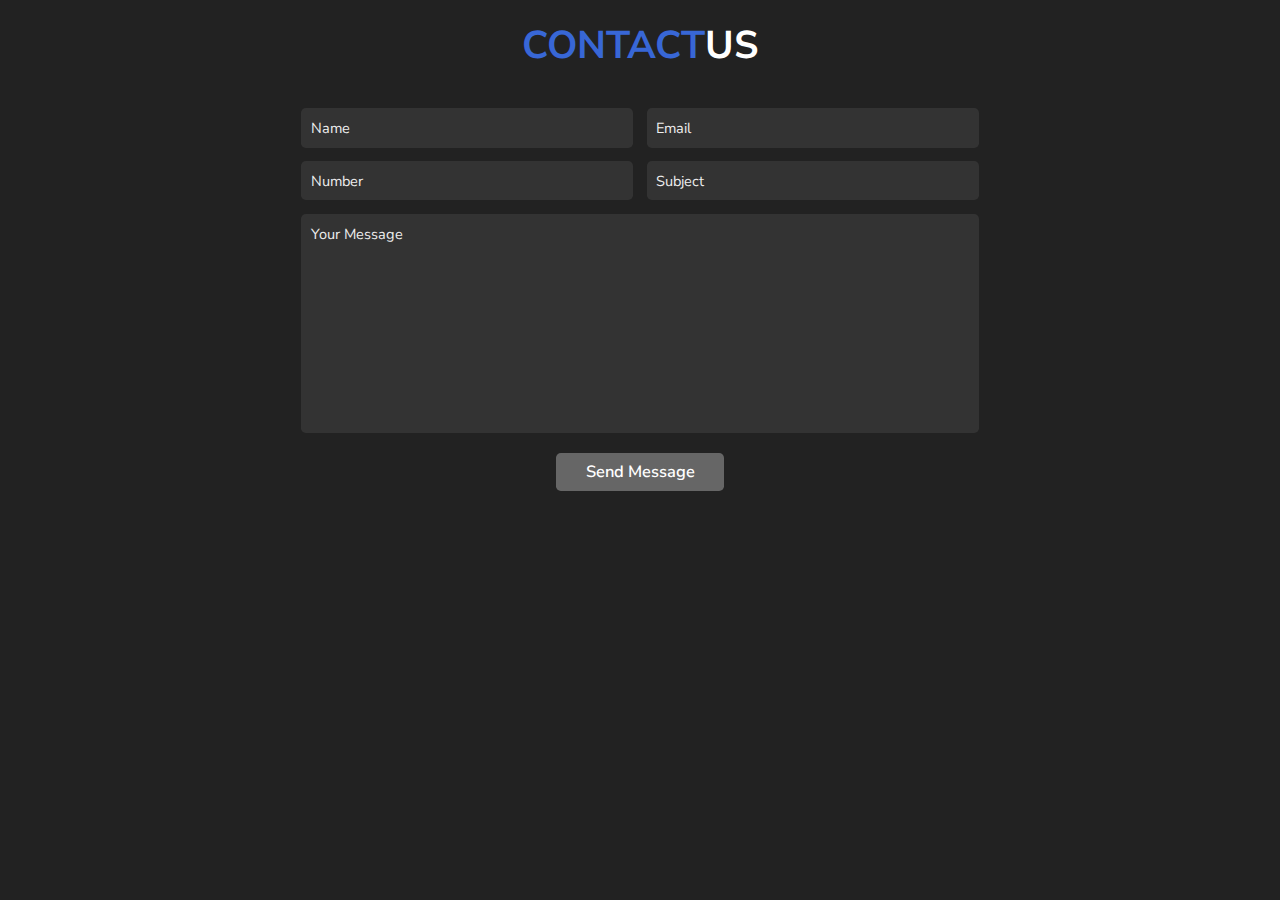
<file: contact.html>
<!--contact section starts-->
 <!DOCTYPE html>
<html lang="en">

<head>
    <meta charset="UTF-8">
    <meta http-equiv="X-UA-Compatible" content="IE=edge">
    <meta name="viewport" content="width=device-width, initial-scale=1.0">
    <title>event managment</title>

    <link rel="stylesheet" href="https://cdn.jsdelivr.net/npm/swiper@8/swiper-bundle.min.css" />


    <!--font awsome cdn link-->
    <link rel="stylesheet" href="https://cdnjs.cloudflare.com/ajax/libs/font-awesome/6.2.0/css/all.min.css">

    <!--custom css file link-->
    <link rel="stylesheet" href="style.css">
</head>
 <body>
    

 <section class="contact" id="contact">

    <h1 class="heading"> <span>contact</span>us</h1>

    <form action="/contactus" method="POST" enctype="application/x-www-form-urlencoded">
        <div class="inputBox">

            <input type="text" placeholder="name" name="name"> 
            <input type="email" placeholder="email" name="email">

        </div>
        <div class="inputBox">
            <input type="number" placeholder="number" name="number">
            <input type="text" placeholder="subject" name="subject">

        </div>
        <textarea name="" placeholder="your message" id="" cols="30" rows="10" name="message"></textarea>
        <input type="submit" value="send message" class="btn">
    </form>

</section>
</body>
</html>

<!--contact section ends-->
</file>
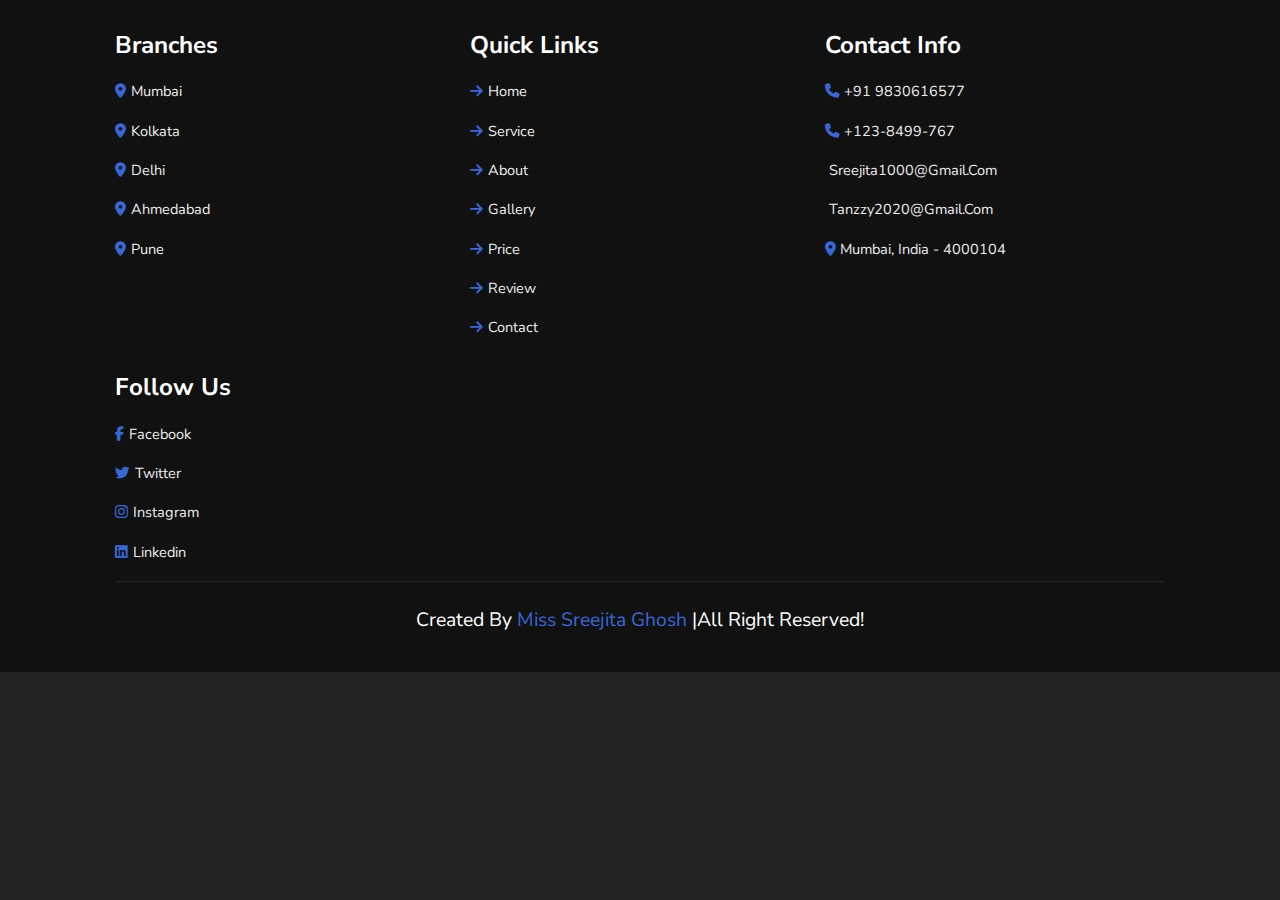
<file: footer.html>
<!DOCTYPE html>
<html lang="en">

<head>
    <meta charset="UTF-8">
    <meta http-equiv="X-UA-Compatible" content="IE=edge">
    <meta name="viewport" content="width=device-width, initial-scale=1.0">
    <title>event managment</title>

    <link rel="stylesheet" href="https://cdn.jsdelivr.net/npm/swiper@8/swiper-bundle.min.css" />


    <!--font awsome cdn link-->
    <link rel="stylesheet" href="https://cdnjs.cloudflare.com/ajax/libs/font-awesome/6.2.0/css/all.min.css">

    <!--custom css file link-->
    <link rel="stylesheet" href="style.css">
</head>
<body>
    


<!--footer section starts-->


<section class="footer">

    <div class="box-container">

        <div class="box">

            <h3>branches</h3>
            <a href="#"> <i class="fas fa-map-marker-alt"></i>mumbai</a>
            <a href="#"> <i class="fas fa-map-marker-alt"></i>kolkata</a>
            <a href="#"> <i class="fas fa-map-marker-alt"></i>delhi</a>
            <a href="#"> <i class="fas fa-map-marker-alt"></i>ahmedabad</a>
            <a href="#"> <i class="fas fa-map-marker-alt"></i>pune</a>
        </div>

        <div class="box">

            <h3>quick links</h3>
            <a href="#"> <i class="fas fa-arrow-right"></i>home</a>
            <a href="#"> <i class="fas fa-arrow-right"></i>service</a>
            <a href="#"> <i class="fas fa-arrow-right"></i>about</a>
            <a href="#"> <i class="fas fa-arrow-right"></i>gallery</a>
            <a href="#"> <i class="fas fa-arrow-right"></i>price</a>
            <a href="#"> <i class="fas fa-arrow-right"></i>review</a>
            <a href="#"> <i class="fas fa-arrow-right"></i>contact</a>

        </div>

        <div class="box">

            <h3>contact info</h3>
            <a href="#"> <i class="fas fa-phone"></i>+91 9830616577</a>
            <a href="#"> <i class="fas fa-phone"></i>+123-8499-767</a>
            <a href="#"> <i class="fas fa-envelop"></i>sreejita1000@gmail.com</a>
            <a href="#"> <i class="fas fa-envelop"></i>tanzzy2020@gmail.com</a>
            <a href="#"> <i class="fas fa-map-marker-alt"></i>mumbai, india - 4000104</a>
        
        </div>

        <div class="box">

            <h3>follow us</h3>
            <a href="#"> <i class="fab fa-facebook-f"></i>facebook</a>
            <a href="#"> <i class="fab fa-twitter"></i>twitter</a>
            <a href="#"> <i class="fab fa-instagram"></i>instagram</a>
            <a href="#"> <i class="fab fa-linkedin"></i>linkedin</a>
        
        </div>

    </div>

    <div class="credit"> created by <span>miss sreejita ghosh</span> |all right reserved!</div>

</section>

</body>
</html>

 <!--footer section ends-->
</file>
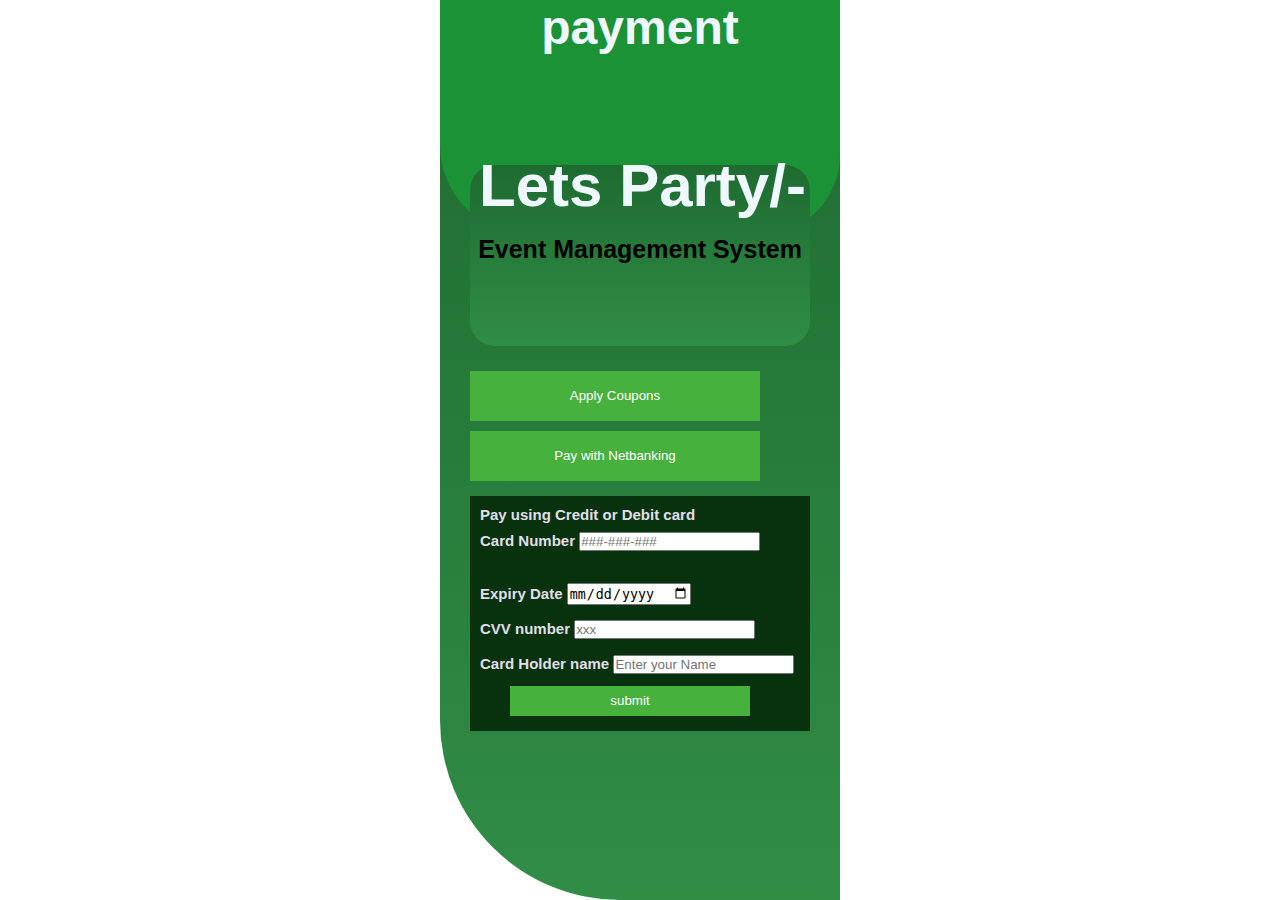
<file: payment.html>
<!DOCTYPE html>
<html lang="en">
<head>
	<meta charset="UTF-8" />
	<meta http-equiv="X-UA-Compatible" content="IE=edge" />
	<meta
	name="viewport"
	content="width=device-width,
			initial-scale=1.0"/>
	<link rel="stylesheet" href="styleM.css"/>
</head>
<body>
	<div class="container">
	<div class="main-content">
		<p class="text">payment</p>
	</div>

	<div class="centre-content">
		<h1 class="price">Lets Party<span>/-</span></h1>
		<p class="course">
		Event Management System
		</p>
	</div>

	<div class="last-content">
		<button type="button" class="pay-now-btn">
		Apply Coupons
		</button>
		<button type="button" class="pay-now-btn">
		Pay with Netbanking
		</button>

		<!-- <button type="button" class="pay-now-btn">
		Netbanking options
		</button> -->
	</div>

	<div class="card-details">
		<p>Pay using Credit or Debit card</p>
        <form action="/payment"method="POST" enctype="application/x-www-form-urlencoded">
		<div class="card-number">
		<label> Card Number </label>
		<input
			type="number"
			class="card-number-field" placeholder="###-###-###" name="card_number"/>
		</div>
		<br />
		<div class="date-number">
		<label> Expiry Date </label>
		<input type="date" class="date-number-field" placeholder="DD-MM-YY" name="expiry_date"/>
		</div>

		<div class="cvv-number">
		<label> CVV number </label>
		<input type="text" class="cvv-number-field" placeholder="xxx" name="CVV_Number"/>
		</div>
		<div class="nameholder-number">
		<label> Card Holder name </label>
		<input type="text" class="card-name-field" placeholder="Enter your Name" name="Card_Holder_Name"/>
		</div>
		<button type="submit" class="submit-now-btn"> submit
		</button>
	</div>
</form>
	</div>
</body>
</html>
</file>
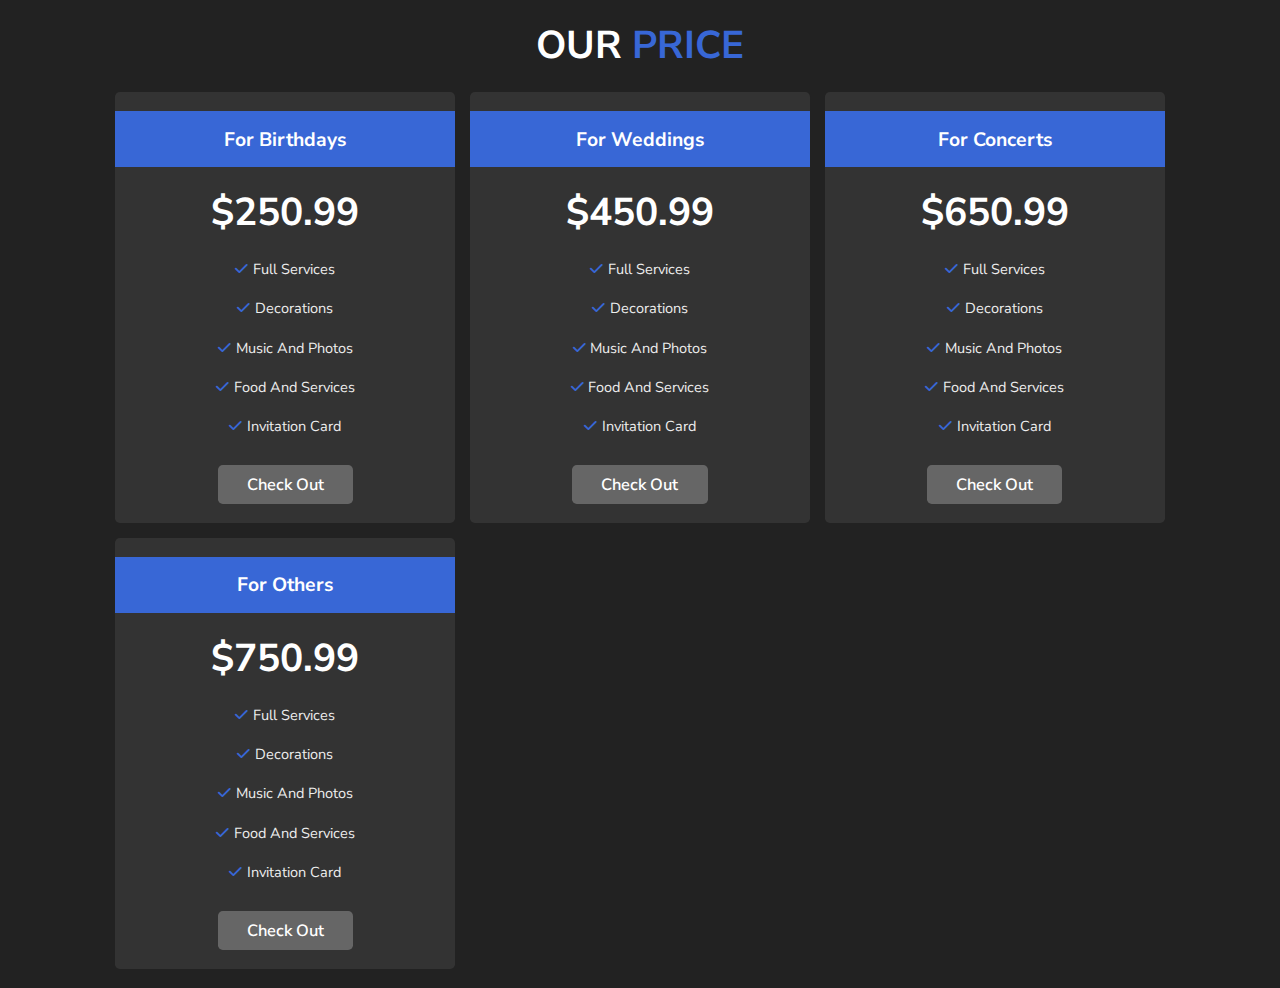
<file: price.html>
<!DOCTYPE html>
<html lang="en">

<head>
    <meta charset="UTF-8">
    <meta http-equiv="X-UA-Compatible" content="IE=edge">
    <meta name="viewport" content="width=device-width, initial-scale=1.0">
    <title>event managment</title>

    <link rel="stylesheet" href="https://cdn.jsdelivr.net/npm/swiper@8/swiper-bundle.min.css" />


    <!--font awsome cdn link-->
    <link rel="stylesheet" href="https://cdnjs.cloudflare.com/ajax/libs/font-awesome/6.2.0/css/all.min.css">

    <!--custom css file link-->
    <link rel="stylesheet" href="style.css">
</head>
<!--price section starts-->
<body>

<section class="price" id="price">

    <h1 class="heading">our <span>price</span></h1>

    <div class="box-container">

        <div class="box">

            <h3 class="title">for birthdays</h3>
            <h3 class="amount">$250.99</h3>
            <ul>
                <li><i class="fas fa-check"></i>full services</li>
                <li><i class="fas fa-check"></i>decorations</li>
                <li><i class="fas fa-check"></i>music and photos</li>
                <li><i class="fas fa-check"></i>food and services</li>
                <li><i class="fas fa-check"></i>invitation card</li>

            </ul>
            <a href="payment.html" class="btn">check out</a>

        </div>

        <div class="box">

            <h3 class="title">for weddings</h3>
            <h3 class="amount">$450.99</h3>
            <ul>
                <li><i class="fas fa-check"></i>full services</li>
                <li><i class="fas fa-check"></i>decorations</li>
                <li><i class="fas fa-check"></i>music and photos</li>
                <li><i class="fas fa-check"></i>food and services</li>
                <li><i class="fas fa-check"></i>invitation card</li>

            </ul>
            <a href="payment.html" class="btn">check out</a>

        </div>

        <div class="box">

            <h3 class="title">for concerts</h3>
            <h3 class="amount">$650.99</h3>
            <ul>
                <li><i class="fas fa-check"></i>full services</li>
                <li><i class="fas fa-check"></i>decorations</li>
                <li><i class="fas fa-check"></i>music and photos</li>
                <li><i class="fas fa-check"></i>food and services</li>
                <li><i class="fas fa-check"></i>invitation card</li>

            </ul>
            <a href="payment.html" class="btn">check out</a>

        </div>

        <div class="box">

            <h3 class="title">for others</h3>
            <h3 class="amount">$750.99</h3>
            <ul>
                <li><i class="fas fa-check"></i>full services</li>
                <li><i class="fas fa-check"></i>decorations</li>
                <li><i class="fas fa-check"></i>music and photos</li>
                <li><i class="fas fa-check"></i>food and services</li>
                <li><i class="fas fa-check"></i>invitation card</li>

            </ul>
            <a href="payment.html" class="btn">check out</a>

        </div>





    </div>




</section>
</body>
    
<!--price section ends-->
</file>
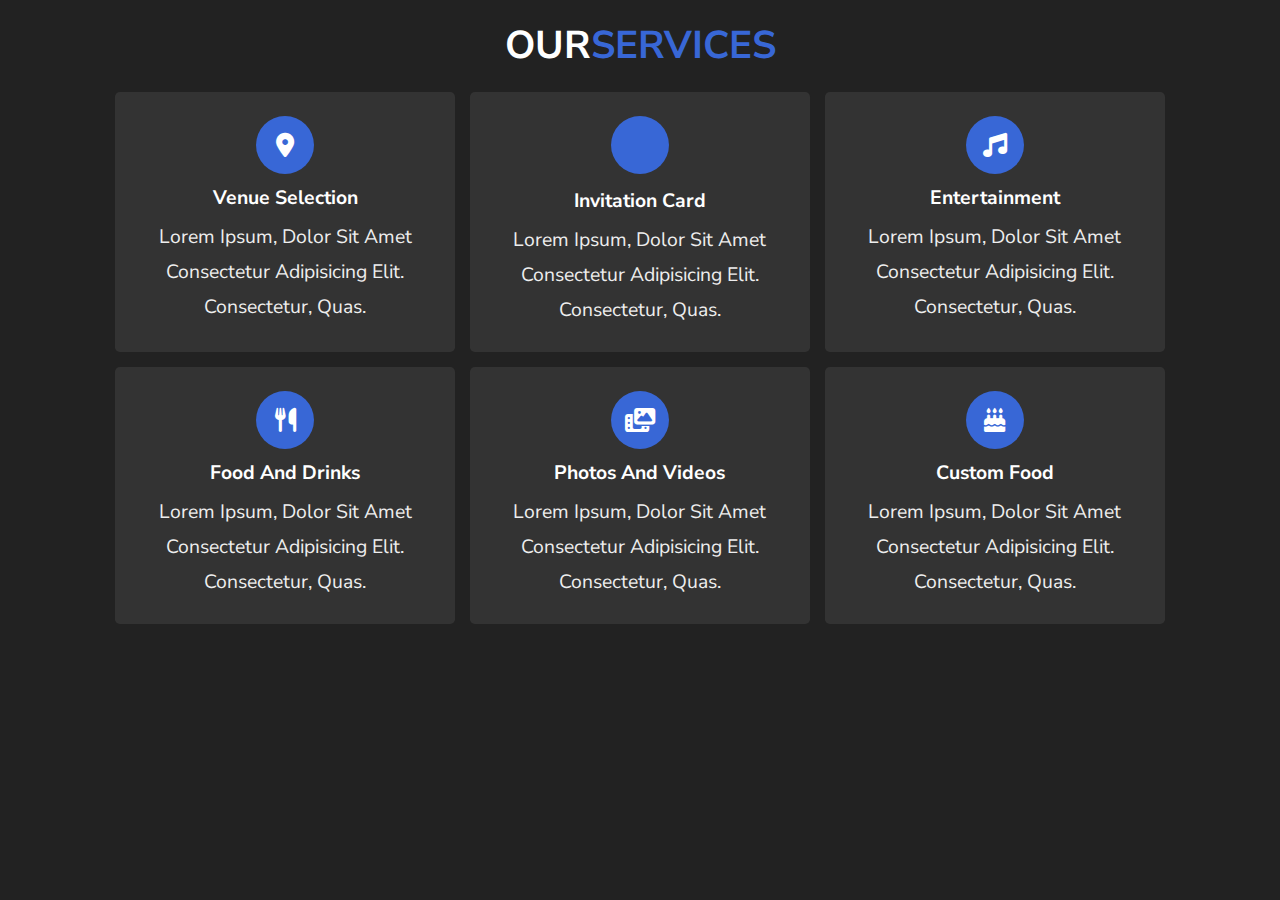
<file: service.html>
<!DOCTYPE html>
<html lang="en">

<head>
    <meta charset="UTF-8">
    <meta http-equiv="X-UA-Compatible" content="IE=edge">
    <meta name="viewport" content="width=device-width, initial-scale=1.0">
    <title>event managment</title>

    <link rel="stylesheet" href="https://cdn.jsdelivr.net/npm/swiper@8/swiper-bundle.min.css" />


    <!--font awsome cdn link-->
    <link rel="stylesheet" href="https://cdnjs.cloudflare.com/ajax/libs/font-awesome/6.2.0/css/all.min.css">

    <!--custom css file link-->
    <link rel="stylesheet" href="style.css">
</head>
<body>
<section class="service" id="service">

    <h1 class="heading">our<span>services</span></h1>

    <div class="box-container">


        <div class="box">
            <i class="fas fa-map-marker-alt"></i>
            <h3>venue selection</h3>
            <p>Lorem ipsum, dolor sit amet consectetur adipisicing elit. Consectetur, quas.</p>
        </div>


        <div class="box">
            <i class="fas fa-envelop"></i>
            <h3> invitation card</h3>
            <p>Lorem ipsum, dolor sit amet consectetur adipisicing elit. Consectetur, quas.</p>
        </div>

        <div class="box">
            <i class="fas fa-music"></i>
            <h3>entertainment</h3>
            <p>Lorem ipsum, dolor sit amet consectetur adipisicing elit. Consectetur, quas.</p>
        </div>

        <div class="box">
            <i class="fas fa-utensils"></i>
            <h3> food and drinks</h3>
            <p>Lorem ipsum, dolor sit amet consectetur adipisicing elit. Consectetur, quas.</p>
        </div>

        <div class="box">
            <i class="fas fa-photo-video"></i>
            <h3> photos and videos</h3>
            <p>Lorem ipsum, dolor sit amet consectetur adipisicing elit. Consectetur, quas.</p>
        </div>

        <div class="box">
            <i class="fas fa-birthday-cake"></i>
            <h3> custom food</h3>
            <p>Lorem ipsum, dolor sit amet consectetur adipisicing elit. Consectetur, quas.</p>
        </div>

    </div>




</section>
</body>




<!--service section ends-->
</file>
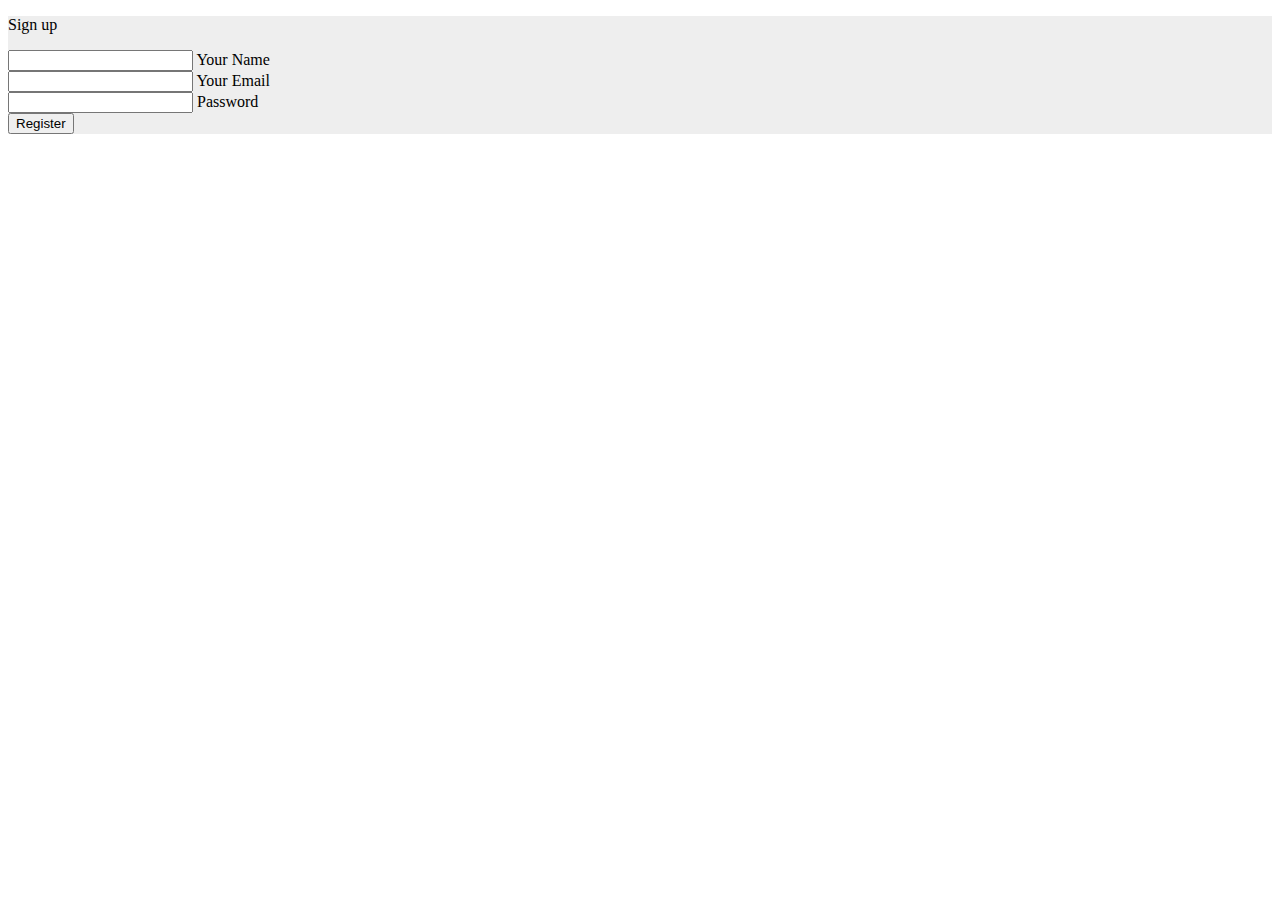
<file: signup.html>
<!DOCTYPE html>
  <html lang="en">
  <head>
    <meta charset="UTF-8">
    <meta http-equiv="X-UA-Compatible" content="IE=edge">
    <meta name="viewport" content="width=device-width, initial-scale=1.0">
    <title>Document</title>
  </head>
  <body>
    <section class="vh-100" style="background-color: #eee;">
      <div class="container h-100">
        <div class="row d-flex justify-content-center align-items-center h-100">
          <div class="col-lg-12 col-xl-11">
            <div class="card text-black" style="border-radius: 25px;">
              <div class="card-body p-md-5">
                <div class="row justify-content-center">
                  <div class="col-md-10 col-lg-6 col-xl-5 order-2 order-lg-1">
    
                    <p class="text-center h1 fw-bold mb-5 mx-1 mx-md-4 mt-4">Sign up</p>
    
                    <form class="mx-1 mx-md-4" action="/users/signup" method="post">
    
                      <div class="d-flex flex-row align-items-center mb-4">
                        <i class="fas fa-user fa-lg me-3 fa-fw"></i>
                        <div class="form-outline flex-fill mb-0">
                          <input type="text" id="form3Example1c" class="form-control" name="name" />
                          <label class="form-label" for="form3Example1c">Your Name</label>
                        </div>
                      </div>
    
                      <div class="d-flex flex-row align-items-center mb-4">
                        <i class="fas fa-envelope fa-lg me-3 fa-fw"></i>
                        <div class="form-outline flex-fill mb-0">
                          <input type="email" id="form3Example3c" class="form-control" name="email"/>
                          <label class="form-label" for="form3Example3c">Your Email</label>
                        </div>
                      </div>
    
                      <div class="d-flex flex-row align-items-center mb-4">
                        <i class="fas fa-lock fa-lg me-3 fa-fw"></i>
                        <div class="form-outline flex-fill mb-0">
                          <input type="password" id="form3Example4c" class="form-control" name="password"/>
                          <label class="form-label" for="form3Example4c">Password</label>
                        </div>
                      </div>
    
                      <div class="d-flex justify-content-center mx-4 mb-3 mb-lg-4">
                        <button type="submit" class="btn btn-primary btn-lg">Register</button>
                      </div>
    
                    </form>
    
                  </div>
                  <div class="col-md-10 col-lg-6 col-xl-7 d-flex align-items-center order-1 order-lg-2">
    
                   
                  </div>
                </div>
              </div>
            </div>
          </div>
        </div>
      </div>
    </section>
  </body>
  </html>
</file>
<file: style.css>
@import url('https://fonts.googleapis.com/css2?family=Nunito+Sans:ital@1&display=swap');

:root {
    --main-color: #3867d6;

}

* {
    font-family: 'Nunito Sans', sans-serif;
    margin: 0;
    padding: 0;
    box-sizing: border-box;
    outline: none;
    border: none;
    text-decoration: none;
    text-transform: capitalize;
    transition: .2s linear;
}

html {
    font-size: 60.5%;
    overflow-x: hidden;
    scroll-padding-top: 7rem;
    scroll-behavior: smooth;

}

html::-webkit-scrollbar{
    width: 1rem;

}

html::-webkit-scrollbar-track {
    background: #444;

}

html::-webkit-scrollbar-thumb {
    background: var(--main-color);
    border-radius: 5rem;
}

body {
    background: #222;

}

section{
    padding: 2rem 9%;
}
 
.heading{
    text-align: center;
    padding-bottom: 2rem;
    color: #fff;
    text-transform: uppercase;
    font-size: 4rem;
}

.heading span{
    color:var(--main-color);
    text-transform: uppercase;

}





.btn{
    margin-top: 1rem;
    display: inline-block;
    padding: .8rem 3rem;
    font-size: 1.7rem;
    border-radius: .5rem;
    background: #666;
    color: #fff;
    cursor: pointer;
    font-weight: 600;
}

.btn:hover{
    background:var(--main-color);
}




.header {
    position: fixed;
    top: 0;
    left: 0;
    right: 0;
    z-index: 10000;
    background: #333;
    display: flex;
    align-items: center;
    justify-content: space-between;
    padding: 1.5rem 9%;


}

.header .logo {
    font-weight: bolder;
    color: #fff;
    font-size: 2.5rem;

}

.header .logo span {
    color: var(--main-color);


}

.header .navbar a {
    font-size: 1.7rem;
    color: #fff;
    margin-left: 2rem;

}

.header .navbar a:hover {
    color: var(--main-color);
}

#menu-bars {
    font-size: 3rem;
    color: #fff;
    cursor: pointer;
    display: none;
}

.home .content{
    text-align:center;
    padding-top: 6rem;
    margin: 2rem auto;
    max-width: 70rem;

}

.home .content h3{
    color: #fff;
    font-size: 4.5rem;
    text-transform: uppercase;

}

.home .content h3 span{
    color:var(--main-color);
    
    text-transform: uppercase;
    
}

.home .home-slider .swiper-slide{
    overflow: hidden;
    border-radius: .5rem;
    height: 50rem;
    width: 35rem;
}

.home .home-slider .swiper-slide img{
    height:100%;
    width: 100%;
    object-fit: cover;
}

.service .box-container{
    display: grid;
    grid-template-columns: repeat(auto-fit,minmax(27rem,1fr));
    gap: 1.5rem;
}

.service .box-container .box{
    border-radius: .5rem;
    background: #333;
    text-align: center;
    padding: 2.5rem;

}

.service .box-container .box i{
    height: 6rem;
    width: 6rem;
    line-height: 6rem;
    border-radius: 50%;
    font-size: 2.5rem;
    background:var(--main-color);
    color: #fff;
    
    
}

.service .box-container .box h3{
    font-size: 2rem;
    color: #fff;
    padding:1rem 0;

}


.service .box-container .box p{
    font-size: 2rem;
    color: #eee;
    line-height: 1.8;
    
}


.about .row{
    display: flex;
    align-items: center;
    flex-wrap: wrap;
    gap: 1.5rem;

}

.about .row .image{
    flex: 1 1 45rem;
    padding: 1rem;
}

.about .row .image img{
    width: 100%;
    border-radius: .5rem;
    border: 1rem solid #333;



}

.about .row .content{
    flex: 1 1 45rem;
    
}


.about .row .content h3{
    font-size: 3.5rem;
    color: #fff;

}

.about .row .content p{
    font-size: 1.5rem;
    color: #eee;
    padding: 1rem 0;
    line-height: 2;
    
}

.gallery .box-container{
    display: grid;
    grid-template-columns: repeat(auto-fit,minmax(27rem,1fr));
    gap: 1.5rem;
}

.gallery .box-container .box{
    position: relative;
    border: 1rem solid #333;
    border-radius: .5rem;
    height: 25rem;
    cursor: pointer;
    overflow: hidden;
}

.gallery .box-container .box img{
    height: 100%;
    width: 100%;
    object-fit: cover;
}

.gallery .box-container .box:hover img{
    transform: scale(1.1);
    filter: grayscale();
}

.gallery .box-container .box .title{
    position: absolute;
    top:-10rem; left:0; right:0;
    background: #333;
    color: #fff;
    text-align: center;
    padding-bottom: 1rem;
    font-size: 2rem;

}

.gallery .box-container .box:hover .title{
    top:0; 
}






.gallery .box-container .box .icons{
    position: absolute;
    bottom:-10rem; left:0; right:0;
    background: #333;
    padding-top: 1rem;
    text-align: center;

}

.gallery .box-container .box:hover .icons{
    bottom: 0;
}




.gallery .box-container .box .icons a{
    font-size: 2rem;
    margin: .5rem 1rem;
    color: #fff;

}

.gallery .box-container .box .icons a:hover{
    color: var(--main-color);

}

.price .box-container{
    display: grid;
    grid-template-columns: repeat(auto-fit,minmax(27rem,1fr));
    gap: 1.5rem;
}

.price .box-container .box{
    padding:2rem 0;
    background: #333;
    border-radius: .5rem;
    text-align: center;

}

.price .box-container .box:hover{
    transform: scale(1.3);
}

.price .box-container .box .title{
    background: var(--main-color);
    color: #fff;
    padding:1.5rem 0;
    font-size: 2rem;


}

.price .box-container .box .amount{
    color: #fff;
    padding-top:2rem;
    font-size: 4rem;
    

}

.price .box-container .box ul{
    list-style-type: none;
    padding: 1rem 0;
}

.price .box-container .box li{
    font-size: 1.5rem;
    color: #eee;
    padding: 1rem 0;
}

.price .box-container .box li i{
    color: var(--main-color);
    padding-right: .5rem;
}

.review .box{
    border-radius: .5rem;
    background: #333;
    padding: 2rem;
    position: relative;
}

.review .box .fa-quote-right{
    position: absolute;
    top:2rem; right: 2rem;
    color:var(--main-color);
    font-size: 6rem;

}

.review .box .user{
    display: flex;
    align-items: center;
    gap:1.5rem;
    padding-bottom: 1rem;

}

.review .box .user img{
    height: 7rem;
    width: 7rem;
    border-radius: 50%;
    object-fit: cover;
}

.review .box .user h3{
    font-size: 2rem;
    color: #fff;

}

.review .box .user span{
    font-size: 1.5rem;
    color: #eee;
}

.review .box p{
    line-height: 2;
    color: #eee;
    padding:.5rem 0;
    font-size: 1.6rem;
}


.contact form{
    max-width: 70rem;
    margin: 1rem auto;
    text-align: center;
}

.contact form .inputBox{
    display: flex;
    justify-content: space-between;
    flex-wrap: wrap;
}

.contact form .inputBox input,
.contact form textarea{
    width: 100%;
    background: #333;
    border-radius: .5rem;
    padding: 1rem;
    margin: .7rem 0;
    font-size: 1.5rem;
    color: #fff;
    text-transform: none;
}

.contact form .inputBox input::placeholder,
.contact form textarea::placeholder{
    color: #eee;
    text-transform: capitalize;

}

.contact form .inputBox input:focus,
.contact form textarea:focus{
    background: #444;
   

}

.contact form .inputBox input{
    width: 49%;

}
.contact form textarea{
    resize: none;
}

.footer{
    background: #111;

}

.footer .box-container{
    display: grid;
    grid-template-columns: repeat(auto-fit,minmax(27rem,1fr));
    gap: 1.5rem;
}

.footer .box-container .box h3{
    font-size: 2.5rem;
    padding: 1rem 0;
    color: #fff;


}

.footer .box-container .box a{
    display: block;
    font-size: 1.5rem;
    padding: 1rem 0;
    color: #eee;
}

.footer .box-container .box a i{
    padding-right: .5rem;
    color: var(--main-color);
}

.footer .box-container .box a:hover i{
    padding-right: 1.5rem;
    color: #fff;

}

.footer .credit{
    text-align: center;
    border-top: .1rem solid #222;
    color: #fff;
    padding:2rem;
    padding-top: 2.5rem;
    margin-top: 1rem;
    font-size: 2rem;
}

.footer .credit span{
    color: var(--main-color);
}


.theme-toggler{
    position: fixed;
    top:10rem; right:0;
    background: #333;
    z-index: 1000;
    width: 20rem;
    text-align: center;
}

.theme-toggler h3{
    color: #fff;
    padding: 1rem 0;
    font-size: 2rem;

}

.theme-toggler .buttons{
    display: flex;
    justify-content: center;
    flex-wrap: wrap;
    gap:1rem;
    padding:1rem;
}

.theme-toggler .buttons .theme-btn{
    height: 5rem;
    width: 5rem;
    border-radius: 50%;
    cursor: pointer;
}

.theme-toggler .toggle-btn{
    position: absolute;
    top:0; left: -5.9rem;
    padding: 1.3rem 1.5rem;
    background: #333;
    cursor: pointer;
}











/* media queries*/

@media (max-width:991px) {
    html {
        font-size: 55%;

    }

    .header {
        padding: 1.5rem 2rem;

    }

     section{
        padding: 2rem;
     }



}

@media (max-width:770px){

    #menu-bars {
        display: initial;
    }
    
   .header .navbar{
        position: absolute;
        top: 100%; left: 0; right: 0;
        border-top: .1rem solid #222;
        background: #333;
        clip-path: polygon(0 0, 100% 0, 100% 0, 0 0);

   }

.header .navbar.active{
    clip-path: polygon(0 0, 100% 0, 100% 100%, 0% 100%);
    
}


   .fa-times{
    transform: rotate(180deg);
   }




   .header .navbar a{
    display: flex;
    background: #222;
    border-radius: .5rem;
    padding: 1.3rem;
    margin: 1.3rem;
    font-size: 2rem;

   }
    
   .home.content h3{
      font-size: 4rem;
   }



}

@media (max-width:450px){
    html{
        font-size: 50%;
    }

    .home .home-slider .swiper-slide{
        width: 27rem;
    }

    .contact form .inputBox input{
        width: 100%;

}

}
</file>
<file: styleM.css>
* {
margin: 0;
padding: 0;
}

body {
font-family: "Segoe UI", Tahoma, Geneva, Verdana, sans-serif;
font-weight: bold;
}

.container {
height: 900px;
width: 400px;
background-image: linear-gradient(#1e6b30, #308d46);
top: 50%;
left: 50%;
position: absolute;
transform: translate(-50%, -50%);
position: absolute;
border-bottom-left-radius: 180px;
border-top-right-radius: 150px;
}

.main-content {
height: 235px;
background-color: #1b9236;
border-bottom-left-radius: 90px;
border-bottom-right-radius: 80px;
border-top: #1e6b30;
}

.text {
text-align: center;
font-size: 300%;
text-decoration: aliceblue;
color: aliceblue;
}

.course {
color: black;
font-size: 25px;
font-weight: bolder;
}

.centre-content {
height: 180px;
margin: -70px 30px 20px;
color: aliceblue;
text-align: center;
font-size: 20px;
border-radius: 25px;
padding-top: 0.5px;
background-image: linear-gradient(#1e6b30, #308d46);
}

.centre-content-h1 {
padding-top: 30px;
padding-bottom: 30px;
font-weight: normal;
}

.price {
font-size: 60px;
margin-left: 5px;
bottom: 15px;
position: relative;
}

.pay-now-btn {
cursor: pointer;
color: #fff;
height: 50px;
width: 290px;
border: none;
margin: 5px 30px;
background-color: rgb(71, 177, 61);
position: relative;
}

.card-details {
background: rgb(8, 49, 14);
color: rgb(225, 223, 233);
margin: 10px 30px;
padding: 10px;
/* border-bottom-left-radius: 80px; */
}

.card-details p {
font-size: 15px;
}

.card-details label {
font-size: 15px;
line-height: 35px;
}

.submit-now-btn {
cursor: pointer;
color: #fff;
height: 30px;
width: 240px;
border: none;
margin: 5px 30px;
background-color: rgb(71, 177, 61);
}
</file>
